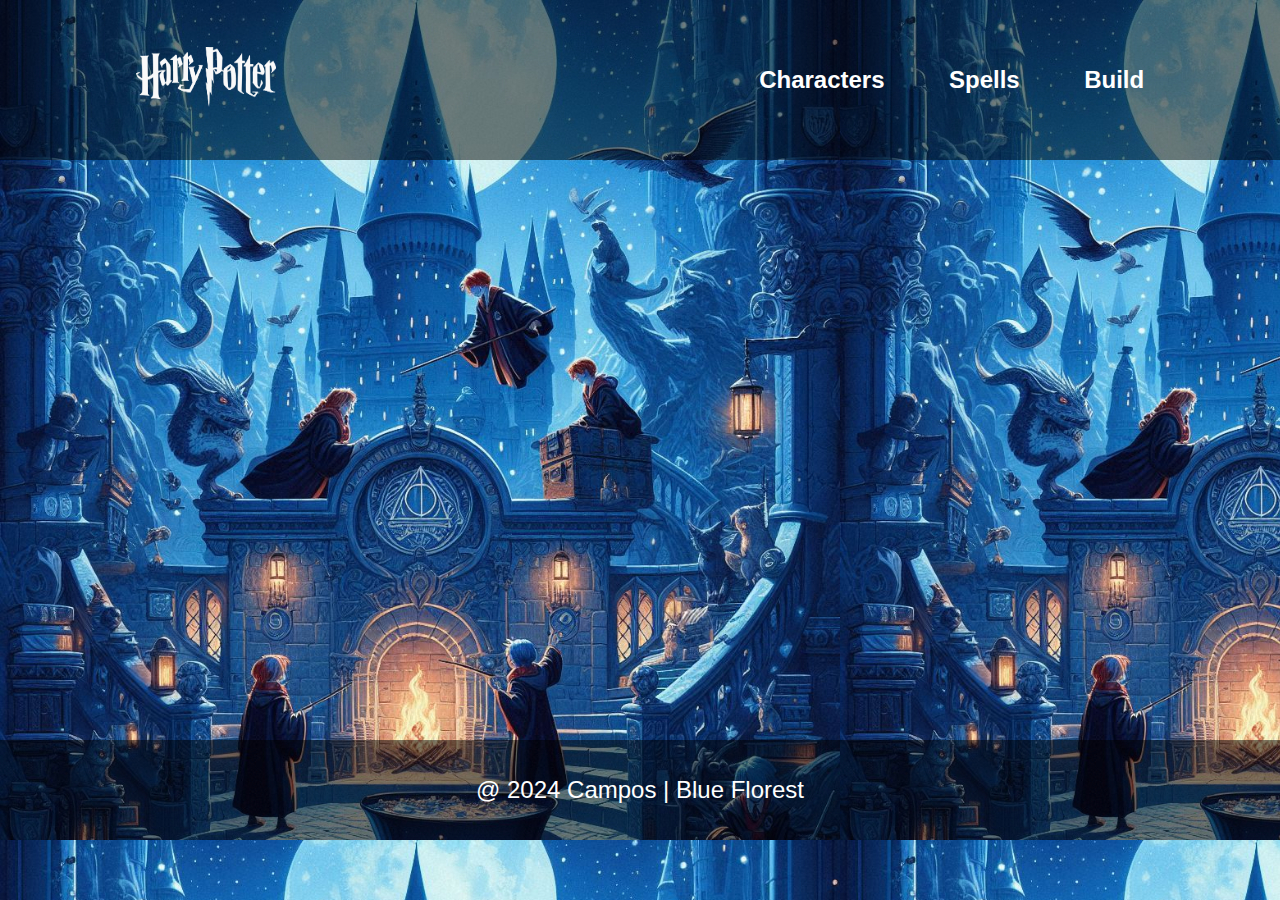
<file: index.html>
<!DOCTYPE html>
<html lang="pt-BR">

    <head>
        <meta charset="UTF-8">
        <meta name="viewport" content="width=device-width, initial-scale=1.0">
        <title>Wizard Cards</title>
        <link rel="icon" href="./assets/img/page-icon.png" sizes="32x32"
            type="image/png">
      <link rel="stylesheet" href="./assets/css/characters.css">
        <!--<link rel="stylesheet" href="E:\source\IF\Desenvolvimento Web\Wizard-Cards\assets\css\style.css"> -->

    </head>

    <body>
        <header class="heading">
            <div>
                <a href="./index.html"><img src="./assets/img/logo.png"
                        width="140px" height="60px"
                        alt="Logo Harry Potter"></a>
            </div>
            <b>
                <div>
                    <a href="./assets/html/characters.html">Characters</a>
                    <a href="./assets/html/spells.html">Spells</a>
                    <a href="#">Build</a>
                </b>
            </div>
        </header>
        <main>
            <div class="container-main">
                <iframe width="800" height="435"
                    src="https://www.youtube.com/embed/rf6Z0dKqrA8?si=Jmqsu7Aa53Upl90v"
                    title="YouTube video player" frameborder="0"
                    allow="accelerometer; autoplay; clipboard-write; encrypted-media; gyroscope; picture-in-picture; web-share"
                    referrerpolicy="strict-origin-when-cross-origin"
                    allowfullscreen></iframe>
            </div>

        </main>

        <footer>
            <p>@ 2024 Campos | Blue Florest </p>
        </footer>
        <script src="/assets/js/main.js"></script>
    </body>

</html>
</file>
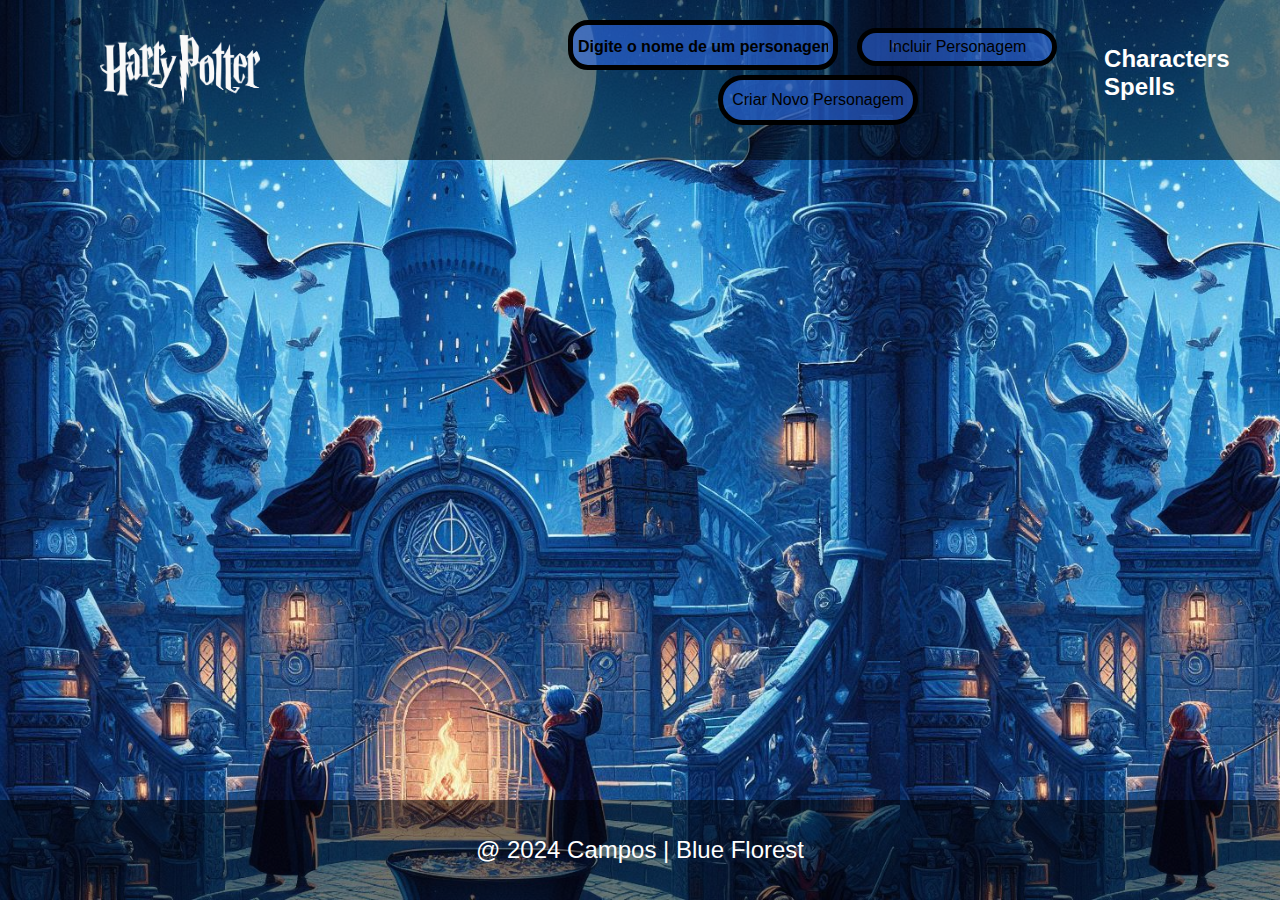
<file: assets/html/characters.html>
<!DOCTYPE html>
<html lang="pt-BR">

<head>
    <meta charset="UTF-8">
    <meta name="viewport" content="width=device-width, initial-scale=1.0">
    <title>Characters</title>
    <link rel="icon" href="/assets/img/characters-icon.png" sizes="32x32" type="image/png">
    <link rel="stylesheet" href="/assets/css/characters.css">

</head>

<body>
    <header class="heading">
      
        
            <div id="addModal" class="modal">
                <div class="modal-content">
                    <span class="close">&times;</span>
                    <h2>Adicionar um novo Personagem</h2>
                    <form id="addCharacterForm">
                        <label for="addName">Name:</label>
                        <input type="text" id="addName" name="name"><br><br>
                        <label for="addSpecies">Species:</label>
                        <input type="text" id="addSpecies" name="species"><br><br>
                        <label for="addHouse">House:</label>
                        <input type="text" id="addHouse" name="house"><br><br>
                        <label for="addAncestry">Ancestry:</label>
                        <input type="text" id="addAncestry" name="ancestry"><br><br>
                        <button type="submit">Adicionar Personagem</button>
                    </form>
                </div>
            </div>
            <div class="card-container-informations">
            <nav>
                <div>
                    <a href="/index.html"><img src="/assets/img/logo.png" width="160px" height="70px"
                            alt="Logo Harry Potter"></a>
                </div>
            <div class="criar-personagem">
                <div id="autocompleteSuggestions"></div>
            </div>
            <div>
                <input type="text" id="characterNameInput" placeholder="Digite o nome de um personagem"
                autocomplete="off">
                <button id="searchButton" >Incluir Personagem</button>
                <button id="addCharacterButton">Criar Novo
                    Personagem</button>

            </div>
            <b>
                <div class="heading-ancora">
                    <a href="/assets/html/characters.html">Characters</a>
                    <a href="/assets/html/spells.html">Spells</a>
            </b>
        </div>
    </nav>
    </header>
    <main class="main-character-container">
    <div class="character-details"></div>
        <div id="editModal" class="modal">
            <div class="modal-content">
                <span class="close">&times;</span>
                <h2>Edit Character</h2>
                <form id="editCharacterForm">
                    <label for="editName">Name:</label>
                    <input type="text" id="editName" name="name"><br><br>
                    <label for="editSpecies">Species:</label>
                    <input type="text" id="editSpecies" name="species"><br><br>
                    <label for="editHouse">House:</label>
                    <input type="text" id="editHouse" name="house"><br><br>
                    <label for="editAncestry">Ancestry:</label>
                    <input type="text" id="editAncestry" name="ancestry"><br><br>
                    <button type="submit">Salvar Mudanças</button>
                </form>
            </div>
        </div>

    </main>
    <footer>
        <p>@ 2024 Campos | Blue Florest </p>
    </footer>
    <script src="/assets/js/characters.js"></script>
</body>

</html>
</file>
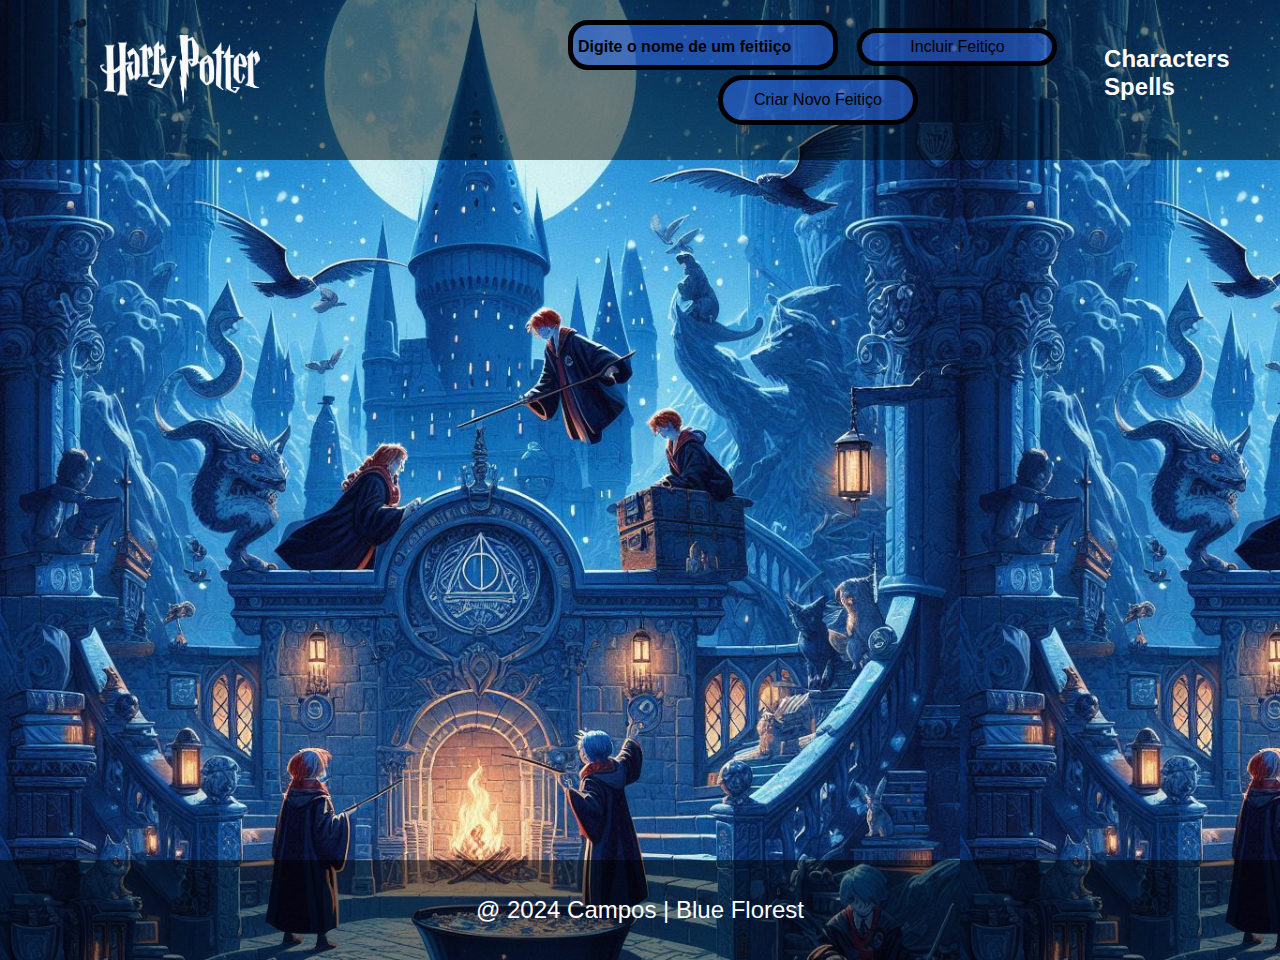
<file: assets/html/spells.html>
<!DOCTYPE html>
<html lang="pt-BR">
    <head>
        <meta charset="UTF-8">
        <meta name="viewport" content="width=device-width, initial-scale=1.0">
        <title>Spells</title>
        <link rel="icon" href="/assets/img/spells-icon.png" sizes="32x32"
            type="image/png">
        <link rel="stylesheet" href="/assets/css/spells.css">
    </head>
    <body>
        <header class="heading">

            <div id="addModal" class="modal">
                <div class="modal-content">
                    <span class="close">&times;</span>
                    <h2>Adicionar um novo Feitiço</h2>
                    <form id="addSpellForm">
                        <label for="addName">Name: </label>
                        <input type="text" id="addName" name="name"><br><br>
                        <label for="addDescription">Descrição: </label>
                        <input type="text" id="addDescription"
                            name="description"><br><br>
                        <button type="submit">Adicionar Feitiços</button>
                    </form>
                </div>
            </div>
            <div class="card-container-informations">
                <nav>
                    <div>
                        <a href="/index.html"><img src="/assets/img/logo.png"
                                width="160px" height="70px"
                                alt="Logo Harry Potter"></a>
                    </div>
                    <div class="criar-spell">
                        <div id="autocompleteSuggestions"></div>
                    </div>
                    <div>
                        <input type="text" id="spellNameInput"
                            placeholder="Digite o nome de um feitiiço"
                            autocomplete="off">
                        <button id="searchButton">Incluir Feitiço</button>
                        <button id="addSpellButton">Criar Novo
                            Feitiço</button>
                    </div>
                    <b>
                        <div class="heading-ancora">
                            <a
                                href="/assets/html/characters.html">Characters</a>
                            <a href="/assets/html/spells.html">Spells</a>
                        </b>
                    </div>
                </nav>
            </header>
            <main class="main-spell-container">
                <div class="spells-details"></div>
                <div id="editModal" class="modal">
                    <div class="modal-content">
                        <span class="close">&times;</span>
                        <h2>Editar Feitiço</h2>
                        <form id="editSpellForm">
                            <label for="editName">Name: </label>
                            <input type="text" id="editName"
                                name="name"><br><br>
                            <label for="editDescription">Description: </label>
                            <input type="text" id="editDescription"
                                name="description"><br><br>

                            <button type="submit">Salvar Mudanças</button>
                        </form>
                    </div>
                </div>
            </main>
        <footer>
            <p>@ 2024 Campos | Blue Florest </p>
        </footer>
        <script src="/assets/js/spells.js"></script>
    </body>
</html>
</file>
<file: assets/css/characters.css>
* {
  margin: 0;
  padding: 0;
  font-family: -apple-system, BlinkMacSystemFont, "Segoe UI", Roboto, Oxygen,
    Ubuntu, Cantarell, "Fira Sans", "Droid Sans", "Helvetica Neue", sans-serif;
}

@media (max-width: 768px) {
  .heading {
    flex-direction: column;
    height: auto;
    padding: 20px;
  }

  .heading-ancora {
    width: 100%;
    flex-direction: column;
    align-items: center;
  }

  .heading a {
    font-size: 20px;
    padding: 15px;
    width: auto;
  }

  .container-main {
    flex-direction: column;
    align-items: center;
  }

  .card-container-character {
    width: 300px;
    height: auto;
    margin: 20px;
  }

  .card-container-character img {
    width: 100%;
    height: auto;
  }

  #characterNameInput, #addCharacterButton {
    width: 100%;
  }

  .card-container-informations button {
    width: 100%;
  }

  footer {
    flex-direction: column;
    height: auto;
    padding: 20px;
  }

  footer p {
    font-size: 18px;
  }
}

/* Estilos para celulares (largura máxima de 480px) */
@media (max-width: 480px) {
  nav div a img {
    margin-left: 0;
  }

  .heading {
    padding: 10px;
  }

  .heading a {
    font-size: 18px;
    padding: 10px;
  }

  .card-container-character {
    width: 250px;
  }

  .character-information-style {
    font-size: 16px;
    padding: 20px;
  }

  .card-container-informations button {
    width: 100%;
    font-size: 14px;
  }

  .modal-content {
    width: 90%;
    padding: 15px;
  }

  #editCharacterForm input,
  #addCharacterForm input {
    width: 100%;
  }

  #editCharacterForm button,
  #addCharacterForm button {
    width: 100%;
  }
}

body {
  height: 100%;
  margin: 0;
  background-image: url("/assets/img/Background-one.jfif");
  background-repeat: repeat;
  background-size: contain;
}

nav{
  display: flex;
  align-items: center;
  justify-content: center;
}

nav div a img{
  margin-left: 60px;
  
}

.heading {
  display: flex;
  align-items: center;
  justify-content: space-around;
  background: rgba(0, 0, 0, 0.5);
  width: 100%;
  height: 160px;
}

.heading-ancora {
  display: flex;
  flex-direction: row;
  width: 390px;
}

.heading a {
  
  text-decoration: none;
  color: white;
  font-size: 24px;
  padding: 30px;
  width: 100px;
}

main {
  display: flex;
  justify-content: center;
  align-items: center;
  flex: 1;
  overflow: auto;
  min-height: calc(100vh - 320px);
  /*Faz com que o footer fique no final da pagina */
}

.main-div{
  display: flex;
}

.container-main {
  display: flex;
  flex-direction: center;
  justify-content: space-around;
  flex-wrap: wrap;
  margin-bottom: 40px;
}

.container-main iframe {
  margin-top: 40px;
}

/*Botão de Buscas*/
.character-details{
  display: flex;
  flex-wrap: wrap;
  margin-top: 20px;
}

.autocomplete-suggestions{
  border: 1px solid #ccc;
  max-height: 150px;
  overflow-y: auto;
  position: absolute;
  background-color: white;
  z-index: 1000;
}

.autocomplete-suggestion{
  padding: 10px;
  cursor: pointer;
}

.autocomplete-suggestion:hover{
  background-color: #e9e9e9;
}

.modal {
  /*display: none; Inicialmente oculto*/
   /*fixa o modal na tela*/
  z-index: 1; /*Fica em cima dos outros elementos*/
  left: 0;
  top: 0;
  width: 100%;
  height: 100%;
  overflow: auto;
  background-color: rgb(0,0,0);
  background-color: rgba(0, 0, 0, 0.4);
  padding-top: 60px;
  justify-content: center;
  align-items: center;
}

.modal-content {
  width: 100px;
  background: #141414;
  margin: 5% auto;
  padding: 20px;
  border: 1px solid #888;
  border-radius: 15px;
  width: 300px;
}

.close {
color: #aaa;
float: right;
font-size: 28px;
font-weight: bold;
}

.close:hover
.close:focus {
  color: black;
  text-decoration: none;
  cursor: pointer;
}

/*Character-page -------------------------------------------------*/

.main-character-container {
  display:flex;
  justify-content: initial;
  align-items: center;
  flex-wrap: wrap;
  margin: 30px 0 30px 30px;
}

/*.main-character-information-container {
    display: flex;
    flex-wrap: wrap;
    justify-content: flex-start;
    width: 100%;
    height: 100%;
    margin: 30px 0 30px 30px;
}*/

.card-container-character {
  display: flex; 
  flex-direction: column;
  align-items: center;
  justify-content: center;
  width: 350px;
  height: 600px;
  background: rgba(96, 96, 236, 0.7);
  border: solid 8px rgba(255, 211, 130, 0.7);
  border-radius: 32px;
  margin: 30px 0 0px 30px;
}

.card-container-character img {
  display: flex;
  flex-direction: row;
  justify-content: flex-start;
  width: 320px;
  height: 280px;
  background: rgba(47, 105, 230, 0.4);
  border: solid 4px rgba(255, 211, 130, 0.7);
  border-radius: 32px;
}

.character-information-style{
  font-weight: 700;
  font-size: 18px;
  padding: 45px;

}
.card-container-informations {
     display: flex;
     justify-content: space-between;
     flex-direction: row;
     margin: 0 0 10px 10px ;
}

.card-container-informations div{
  margin: 0 0px 5px 0px; 
}

.button-submit{
  display: inline-block;
}

.card-container-informations button {
  margin-top: 5px;
    margin-left: 14px;
    font-size: 16px;
    color: black;
    background: rgba(47, 105, 230, 0.9);
    padding: 5px;
    width: 200px;
    cursor: pointer;
    border: solid 5px black;
    border-radius: 40px;
  }

  .criar-personagem{
    
    flex-direction: column;
    justify-content: initial;
    align-items: center;
   
  }
                  
#autocompleteSuggestions{
 
  background: rgba(125, 154, 217, 0.79);
  color: black;
  font-weight: 700;
  width: 250px;
  border: solid 4px white;
  overflow: auto;
  max-height: 100px;
  margin-top: 10px;
  margin-right: 20px;
  visibility: hidden;
  z-index: 1000;
 
}

#characterNameInput{
  width: 250px;
  height: 30px;
  background: rgba(47, 105, 230, 0.59);
  font-size: 20px;
  color: black;
  padding: 5px;
  cursor: pointer;
  border: solid 5px black;
  border-radius: 20px;
}

#characterNameInput::placeholder{
  color: black;
  font-weight: 600;
  font-size: 16px;
}

#searchButton{
  margin-left: 15px;
  background: rgba(47, 105, 230, 0.59);
}

#addCharacterButton{
  margin-left: 150px;
  height: 50px;
  background: rgba(47, 105, 230, 0.59);
}

#autocompleteSuggestions:hover{
  background: rgba(47, 105, 230, 0.79);
  
}

#autocomplete-Suggestions:hover{
  background-color: black;
  
}

/*----------------------------------------------------------------------*/

/*Footer*/
footer {
  display: flex;
  align-items: center;
  justify-content: space-around;
  background: rgba(0, 0, 0, 0.5);
  width: 100%;
  height: 100px;
}

footer p {
  color: white;
  font-size: 24px;
  padding: 30px;
}

/*----------------------------------------------------------------------*/

/*MODAL - ESTILIZAÇÃO*/

.modal {
  display: none;
	position: fixed;
  width: 100%;
  height: 100%;
	background: #000000e1;
	top: 0;
	right: 0;
	left: 0;
	bottom: 0;
	display: none;
	justify-content: center;
	align-items: center;
}

.modal-content{
	width: 300px;
	background: #141414;
	border-radius: 15px;
	padding: 20px;
	color: #ffffff;
}

.modal-content h2{
	margin: 0;
  font-size: 28px;
  padding: 20pxpx;
}

.modal main form{
	margin: 20px 0 0 0;
	display: flex;
	flex-direction: column;
}

.modal main form button{
	margin: 20px 0 0 0;
}

#editCharacterForm input{
  border-radius: 10px;
  height: 20px;
  background: rgba(117, 224, 243, 0.384);
}

#editCharacterForm label{
  font-size: 20px;
  margin-right: 5px;
}

#editCharacterForm button{
  margin-left: 50px;
  font-size: 16px;
  color: black;
  background: rgba(47, 105, 230, 0.4);
  padding: 5px;
  width: 200px;
  cursor: pointer;
  border: solid 5px black;
  border-radius: 40px;
}

#addCharacterForm{
  margin: 20px 0 0 0;
}

#addCharacterForm input{
  border-radius: 10px;
  height: 20px;
  background: rgba(117, 224, 243, 0.384);
}

#addCharacterForm label{

  font-size: 20px;
  margin-right: 5px;
  
}

#addCharacterForm button{
  margin-left: 50px;
  font-size: 16px;
  color: black;
  background: rgba(47, 142, 230, 0.253);
  padding: 5px;
  width: 200px;
  cursor: pointer;
  border: solid 5px black;
  border-radius: 40px;
}
</file>
<file: assets/css/spells.css>
* {
    margin: 0;
    padding: 0;
    font-family: -apple-system, BlinkMacSystemFont, "Segoe UI", Roboto, Oxygen,
      Ubuntu, Cantarell, "Fira Sans", "Droid Sans", "Helvetica Neue", sans-serif;
  }

  @media (max-width: 768px) {
    .heading {
      flex-direction: column;
      height: auto;
    }
  
    .heading-ancora {
      flex-direction: column;
      width: 100%;
    }
  
    .heading a {
      font-size: 20px;
      padding: 20px;
      width: auto;
    }
  
    .container-main {
      flex-direction: column;
    }
  
    .card-container-spell {
      width: 100%;
      margin: 10px 0;
    }
  }
  
  /* Responsividade para celulares */
  @media (max-width: 480px) {
    .heading {
      height: auto;
      padding: 10px;
    }
  
    .heading a {
      font-size: 16px;
      padding: 10px;
    }
  
    nav div a img {
      margin-left: 0;
      width: 80%;
    }
  
    .container-main {
      flex-direction: column;
    }
  
    .card-container-spell {
      width: 100%;
      margin: 10px;
    }
  
    .card-container-spell img {
      width: 90%;
      height: auto;
    }
  
    .spell-information-style {
      font-size: 16px;
      padding: 20px;
    }
  
    footer p {
      font-size: 18px;
    }
  }
  
  body {
    height: 100%;
    margin: 0;
    background-image: url("/assets/img/Background-one.jfif");
    background-repeat: repeat;
    background-size: contain;
  }
  
  nav{
    display: flex;
    align-items: center;
    justify-content: center;
  }
  
  nav div a img{
    margin-left: 60px;
    
  }

  .heading {
    display: flex;
    align-items: center;
    justify-content: space-around;
    background: rgba(0, 0, 0, 0.5);
    width: 100%;
    height: 160px;
  }
  .heading-ancora {
    display: flex;
    flex-direction: row;
    width: 390px;
  }
  
  .heading a {
    
    text-decoration: none;
    color: white;
    font-size: 24px;
    padding: 30px;
    width: 100px;
  }
  
  main {
    display: flex;
    justify-content: center;
    align-items: center;
    flex: 1;
    overflow: auto;
    min-height: calc(100vh - 260px);
    /*Faz com que o footer fique no final da pagina */
  }
    
  .container-main {
    display: flex;
    flex-direction: center;
    justify-content: space-around;
    flex-wrap: wrap;
    margin-bottom: 40px;
  }
  
  .container-main iframe {
    margin-top: 40px;
  }
  
  /*Botão de Buscas*/
  .spells-details{
    display: flex;
    flex-wrap: wrap;
    margin-top: 20px;
  }

  .autocomplete-suggestions{
    border: 1px solid #ccc;
    max-height: 150px;
    overflow-y: auto;
    position: absolute;
    background-color: white;
    z-index: 1000;
  }
  
  .autocomplete-suggestion{
    padding: 10px;
    cursor: pointer;
  }
  
  .autocomplete-suggestion:hover{
    background-color: #e9e9e9;
  }
  
  .modal {
    /*display: none; Inicialmente oculto*/
     /*fixa o modal na tela*/
    z-index: 1; /*Fica em cima dos outros elementos*/
    left: 0;
    top: 0;
    width: 100%;
    height: 100%;
    overflow: auto;
    background-color: rgb(0,0,0);
    background-color: rgba(0, 0, 0, 0.4);
    padding-top: 60px;
    justify-content: center;
    align-items: center;
  }
  
  .modal-content {
    width: 100px;
    background: #141414;
    margin: 5% auto;
    padding: 20px;
    border: 1px solid #888;
    border-radius: 15px;
    width: 300px;
  }
  
  .close {
  color: #aaa;
  float: right;
  font-size: 28px;
  font-weight: bold;
  }
  
  .close:hover
  .close:focus {
    color: black;
    text-decoration: none;
    cursor: pointer;
  }
  
  /*Character-page -------------------------------------------------*/
  
  .main-spell-container {
    display:flex;
    justify-content: initial;
    align-items: center;
    flex-wrap: wrap;
    margin: 30px 0 30px 30px;
  }
  
  /*.main-character-information-container {
      display: flex;
      flex-wrap: wrap;
      justify-content: flex-start;
      width: 100%;
      height: 100%;
      margin: 30px 0 30px 30px;
  }*/
  
  .card-container-spell {
    display: flex; 
    flex-direction: column;
    align-items: center;
    justify-content: center;
    width: 350px;
    height:auto;
    background: rgba(96, 96, 236, 0.7);
    border: solid 8px rgba(255, 211, 130, 0.7);
    border-radius: 32px;
    margin: 30px 0 0px 30px;
  }
  
  .card-container-spell img {
    display: flex;
    flex-direction: row;
    justify-content: flex-start;
    width: 320px;
    height: 280px;
    margin-top: 10px;
    background: rgba(47, 105, 230, 0.4);
    border: solid 4px rgba(255, 211, 130, 0.7);
    border-radius: 32px;
  }
  
  .spell-information-style{
    font-weight: 700;
    font-size: 18px;
    padding: 45px;
  
  }
  .card-container-informations {
       display: flex;
       justify-content: space-between;
       flex-direction: row;
       margin: 0 0 10px 10px ;
  }
  
  .card-container-informations div{
    margin: 0 0px 5px 0px; 
  }
  
  .button-submit{
    display: inline-block;
  }
  
  .card-container-informations button {
    margin-top: 5px;
      margin-left: 14px;
      font-size: 16px;
      color: black;
      background: rgba(47, 105, 230, 0.9);
      padding: 5px;
      width: 200px;
      cursor: pointer;
      border: solid 5px black;
      border-radius: 40px;
    }
  
    .criar-spell{
      
      flex-direction: column;
      justify-content: initial;
      align-items: center;
     
    }
                    
  #autocompleteSuggestions{
   
    background: rgba(125, 154, 217, 0.79);
    color: black;
    font-weight: 700;
    width: 250px;
    border: solid 4px white;
    overflow: auto;
    max-height: 100px;
    margin-top: 10px;
    margin-right: 20px;
    visibility: hidden;
    z-index: 1000;
   
  }
  
  #spellNameInput{
    width: 250px;
    height: 30px;
    background: rgba(47, 105, 230, 0.59);
    font-size: 20px;
    color: black;
    padding: 5px;
    cursor: pointer;
    border: solid 5px black;
    border-radius: 20px;
  }
  
  #spellNameInput::placeholder{
    color: black;
    font-weight: 600;
    font-size: 16px;
  }
  
  #searchButton{
    margin-left: 15px;
    background: rgba(47, 105, 230, 0.59);
  }
  
  #addSpellButton{
    margin-left: 150px;
    height: 50px;
    background: rgba(47, 105, 230, 0.59);
  }
  
  #autocompleteSuggestions:hover{
    background: rgba(47, 105, 230, 0.79);
    
  }
  
  #autocomplete-Suggestions:hover{
    background-color: black;
    
  }
  
  /*----------------------------------------------------------------------*/
  
  /*Footer*/
  footer {
    display: flex;
    align-items: center;
    justify-content: space-around;
    background: rgba(0, 0, 0, 0.5);
    width: 100%;
    height: 100px;
  }
  
  footer p {
    color: white;
    font-size: 24px;
    padding: 30px;
  }
  
  /*----------------------------------------------------------------------*/
  
  /*MODAL - ESTILIZAÇÃO*/
  
  .modal {
    display: none;
      position: fixed;
    width: 100%;
    height: 100%;
      background: #000000e1;
      top: 0;
      right: 0;
      left: 0;
      bottom: 0;
      display: none;
      justify-content: center;
      align-items: center;
  }
  
  .modal-content{
      width: 300px;
      background: #141414;
      border-radius: 15px;
      padding: 20px;
      color: #ffffff;
  }
  
  .modal-content h2{
      margin: 0;
    font-size: 28px;
    padding: 20pxpx;
  }
  
  .modal main form{
      margin: 20px 0 0 0;
      display: flex;
      flex-direction: column;
  }
  
  .modal main form button{
      margin: 20px 0 0 0;
  }
  
  #editSpellForm input{
    border-radius: 10px;
    height: 20px;
    background: rgba(117, 224, 243, 0.384);
  }
  
  #editSpellForm label{
    font-size: 20px;
    margin-right: 5px;
  }
  
  #editSpellForm button{
    margin-left: 50px;
    font-size: 16px;
    color: black;
    background: rgba(47, 105, 230, 0.4);
    padding: 5px;
    width: 200px;
    cursor: pointer;
    border: solid 5px black;
    border-radius: 40px;
  }
  
  #addSpellForm{
    margin: 20px 0 0 0;
  }
  
  #addSpellForm input{
    border-radius: 10px;
    height: 20px;
    background: rgba(117, 224, 243, 0.384);
  }
  
  #addSpellForm label{
  
    font-size: 20px;
    margin-right: 5px;
    
  }
  
  #addSpellForm button{
    margin-left: 50px;
    font-size: 16px;
    color: black;
    background: rgba(47, 142, 230, 0.253);
    padding: 5px;
    width: 200px;
    cursor: pointer;
    border: solid 5px black;
    border-radius: 40px;
  }
  
  /* Responsividade para tablets */
</file>
